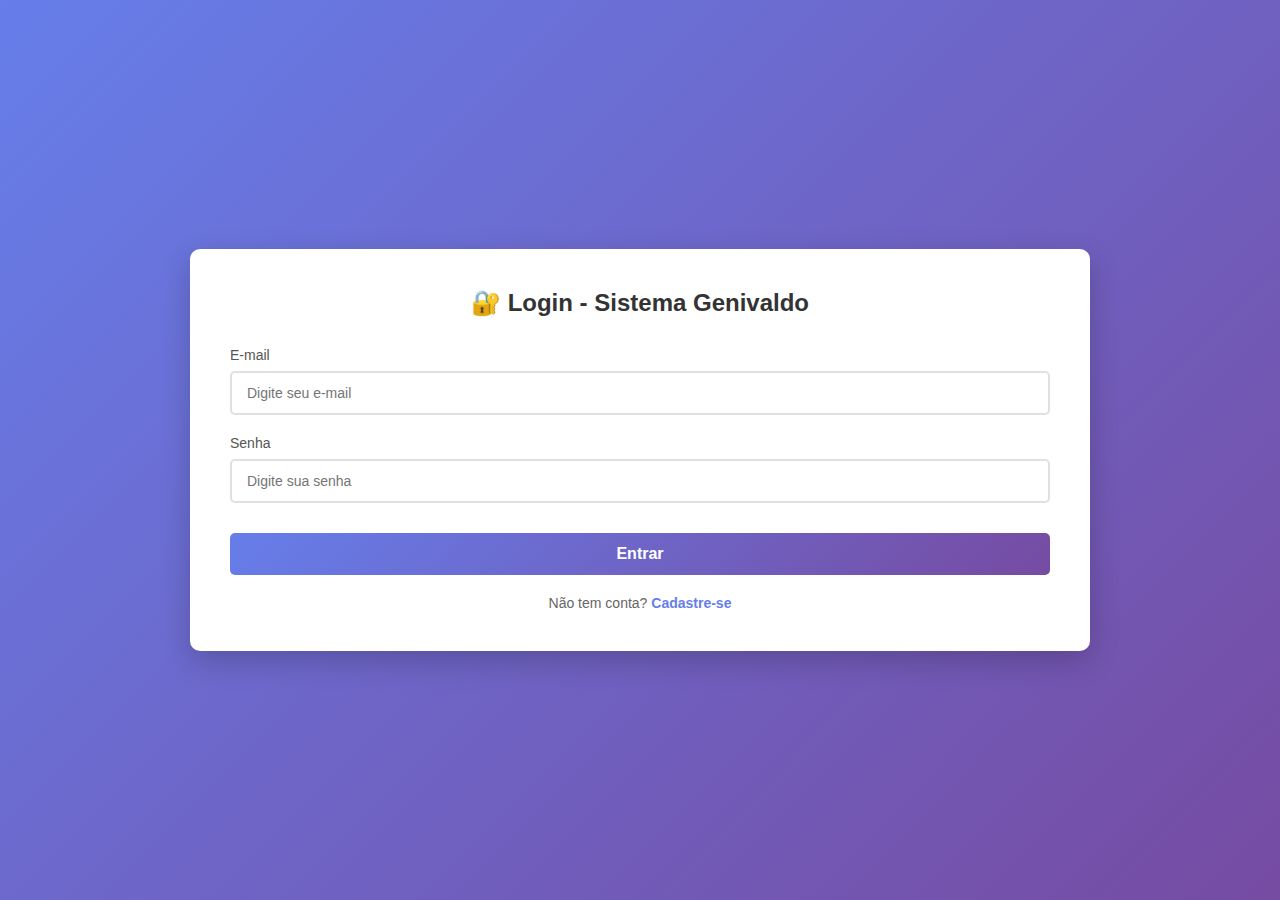
<file: index.html>
<!DOCTYPE html>
<html lang="pt-BR">
<head>
    <meta charset="UTF-8">
    <meta name="viewport" content="width=device-width, initial-scale=1.0">
    <title>Sistema Genivaldo - Gerenciamento de Tarefas</title>
    <link rel="stylesheet" href="style.css">
</head>
<body>
    <div class="container">
        <div class="form-container">
            <!-- Formulário de Login -->
            <div class="form-box" id="loginForm">
                <h2>🔐 Login - Sistema Genivaldo</h2>
                <form onsubmit="handleLogin(event)">
                    <div class="input-group">
                        <label for="loginEmail">E-mail</label>
                        <input type="email" id="loginEmail" required placeholder="Digite seu e-mail">
                    </div>
                    <div class="input-group">
                        <label for="loginPassword">Senha</label>
                        <input type="password" id="loginPassword" required placeholder="Digite sua senha">
                    </div>
                    <button type="submit" class="btn-primary">Entrar</button>
                    <p class="toggle-form">
                        Não tem conta? <a href="#" onclick="toggleForm(); return false;">Cadastre-se</a>
                    </p>
                </form>
            </div>

            <!-- Formulário de Cadastro -->
            <div class="form-box hidden" id="cadastroForm">
                <h2>📝 Cadastro - Sistema Genivaldo</h2>
                <form onsubmit="handleCadastro(event)">
                    <div class="input-group">
                        <label for="cadastroNome">Nome Completo</label>
                        <input type="text" id="cadastroNome" required placeholder="Digite seu nome completo">
                    </div>
                    <div class="input-group">
                        <label for="cadastroEmail">E-mail</label>
                        <input type="email" id="cadastroEmail" required placeholder="Digite seu e-mail">
                    </div>
                    <div class="input-group">
                        <label for="cadastroTelefone">Telefone</label>
                        <input type="tel" id="cadastroTelefone" placeholder="(00) 00000-0000">
                    </div>
                    <div class="input-group">
                        <label for="cadastroPassword">Senha</label>
                        <input type="password" id="cadastroPassword" required placeholder="Mínimo 6 caracteres" minlength="6">
                    </div>
                    <div class="input-group">
                        <label for="cadastroConfirmPassword">Confirmar Senha</label>
                        <input type="password" id="cadastroConfirmPassword" required placeholder="Confirme sua senha">
                    </div>
                    <button type="submit" class="btn-primary">Cadastrar</button>
                    <p class="toggle-form">
                        Já tem conta? <a href="#" onclick="toggleForm(); return false;">Fazer Login</a>
                    </p>
                </form>
            </div>

            <!-- Dashboard Principal -->
            <div class="dashboard hidden" id="dashboard">
                <div class="dashboard-header">
                    <h2>📋 Sistema de Gerenciamento de Tarefas</h2>
                    <button onclick="handleLogout()" class="btn-logout">Sair</button>
                </div>

                <div class="user-info">
                    <strong>👤 Usuário:</strong> <span id="userName"></span> | 
                    <strong>📧 E-mail:</strong> <span id="userEmail"></span>
                </div>

                <!-- Abas -->
                <div class="tabs">
                    <button class="tab active" onclick="switchTab('tarefas')">📝 Tarefas</button>
                    <button class="tab" onclick="switchTab('categorias')">🏷️ Categorias</button>
                </div>

                <!-- Seção de Tarefas -->
                <div id="tarefasSection" class="task-section">
                    <!-- Formulário de Adicionar/Editar Tarefa -->
                    <div class="task-form">
                        <h3 id="formTitle">➕ Adicionar Nova Tarefa</h3>
                        <form onsubmit="handleTaskSubmit(event)" id="taskForm">
                            <input type="hidden" id="editTaskId">
                            <div class="input-group">
                                <label for="taskTitle">Título da Tarefa *</label>
                                <input type="text" id="taskTitle" required placeholder="Ex: Comprar mantimentos">
                            </div>
                            <div class="input-group">
                                <label for="taskDescription">Descrição</label>
                                <textarea id="taskDescription" placeholder="Detalhes da tarefa (opcional)"></textarea>
                            </div>
                            <div class="form-row">
                                <div class="input-group">
                                    <label for="taskCategory">Categoria</label>
                                    <select id="taskCategory">
                                        <option value="">Sem categoria</option>
                                    </select>
                                </div>
                                <div class="input-group">
                                    <label>&nbsp;</label>
                                    <div style="display: flex; gap: 10px;">
                                        <button type="submit" class="btn-primary" style="width: auto; flex: 1;">Salvar Tarefa</button>
                                        <button type="button" class="btn-secondary" onclick="cancelEdit()" id="cancelBtn" style="display: none;">Cancelar</button>
                                    </div>
                                </div>
                            </div>
                        </form>
                    </div>

                    <!-- Filtros -->
                    <div class="filters">
                        <button class="filter-btn active" onclick="filterTasks('all')">Todas</button>
                        <button class="filter-btn" onclick="filterTasks('pending')">Pendentes</button>
                        <button class="filter-btn" onclick="filterTasks('completed')">Concluídas</button>
                        <select id="categoryFilter" onchange="filterByCategory()" style="padding: 8px; border-radius: 5px; border: 2px solid #667eea;">
                            <option value="">Todas as Categorias</option>
                        </select>
                    </div>

                    <!-- Lista de Tarefas -->
                    <div class="task-list" id="taskList"></div>
                </div>

                <!-- Seção de Categorias -->
                <div id="categoriasSection" class="task-section hidden">
                    <div class="task-form">
                        <h3 id="categoryFormTitle">➕ Adicionar Nova Categoria</h3>
                        <form onsubmit="handleCategorySubmit(event)" id="categoryForm">
                            <input type="hidden" id="editCategoryId">
                            <div class="form-row">
                                <div class="input-group">
                                    <label for="categoryName">Nome da Categoria *</label>
                                    <input type="text" id="categoryName" required placeholder="Ex: Trabalho, Pessoal">
                                </div>
                                <div class="input-group">
                                    <label for="categoryColor">Cor</label>
                                    <input type="color" id="categoryColor" value="#667eea">
                                </div>
                            </div>
                            <div style="display: flex; gap: 10px;">
                                <button type="submit" class="btn-primary" style="flex: 1;">Salvar Categoria</button>
                                <button type="button" class="btn-secondary" onclick="cancelCategoryEdit()" id="cancelCategoryBtn" style="display: none;">Cancelar</button>
                            </div>
                        </form>
                    </div>

                    <div id="categoryList"></div>
                </div>
            </div>
        </div>

        <div class="message" id="message"></div>
    </div>

    <script src="script.js"></script>
</body>
</html>
</file>
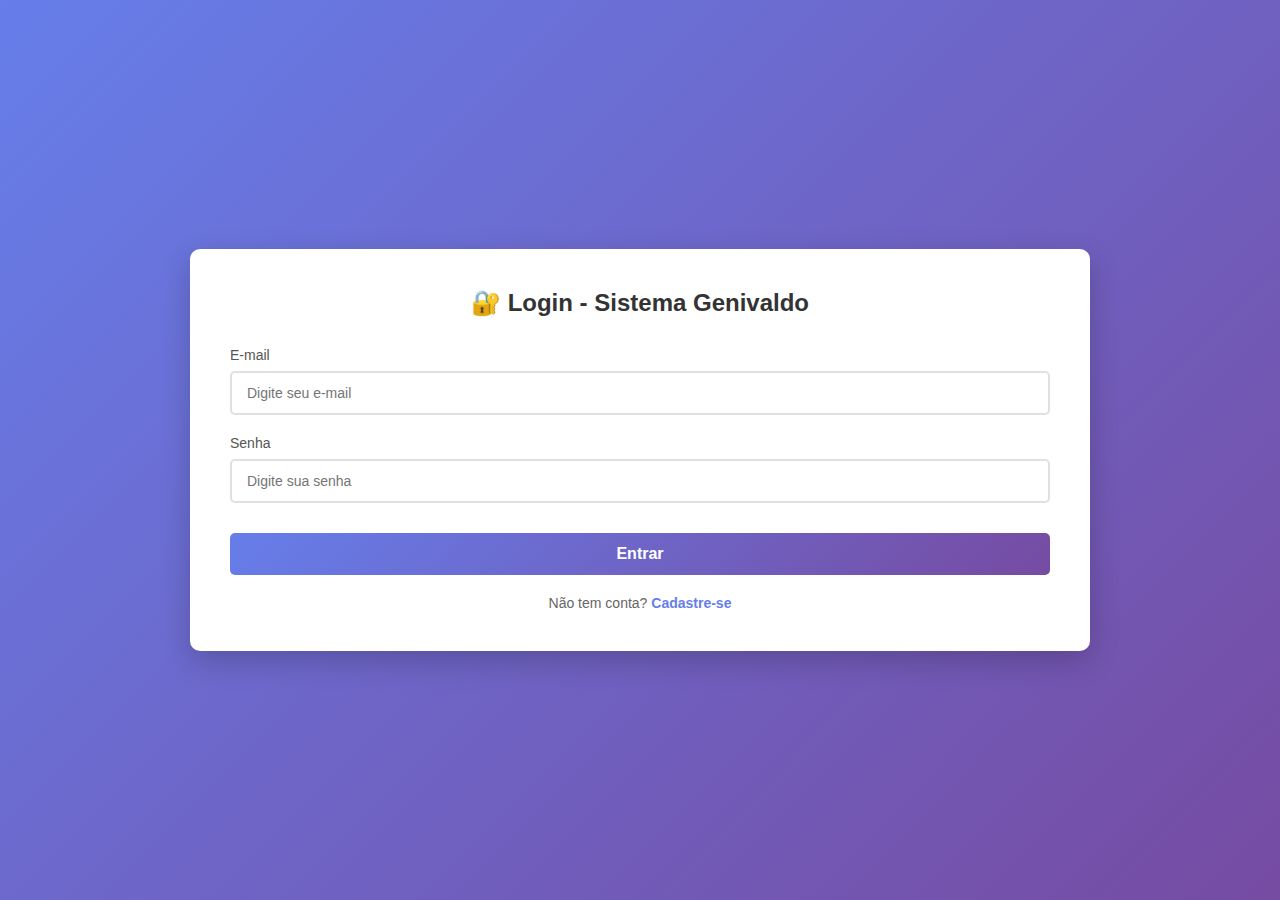
<file: Givanildo.html>
<!DOCTYPE html>
<html lang="pt-BR">
<head>
    <meta charset="UTF-8">
    <meta name="viewport" content="width=device-width, initial-scale=1.0">
    <title>Sistema Genivaldo - Gerenciamento de Tarefas</title>
    <style>
        * {
            margin: 0;
            padding: 0;
            box-sizing: border-box;
        }

        body {
            font-family: 'Segoe UI', Tahoma, Geneva, Verdana, sans-serif;
            background: linear-gradient(135deg, #667eea 0%, #764ba2 100%);
            min-height: 100vh;
            display: flex;
            justify-content: center;
            align-items: center;
            padding: 20px;
        }

        .container {
            width: 100%;
            max-width: 900px;
        }

        .form-container {
            background: white;
            border-radius: 10px;
            box-shadow: 0 10px 30px rgba(0, 0, 0, 0.2);
            overflow: hidden;
        }

        .form-box {
            padding: 40px;
            animation: fadeIn 0.5s;
        }

        .form-box h2 {
            color: #333;
            margin-bottom: 30px;
            text-align: center;
            font-size: 24px;
        }

        .input-group {
            margin-bottom: 20px;
        }

        .input-group label {
            display: block;
            margin-bottom: 8px;
            color: #555;
            font-weight: 500;
            font-size: 14px;
        }

        .input-group input, .input-group textarea, .input-group select {
            width: 100%;
            padding: 12px 15px;
            border: 2px solid #e0e0e0;
            border-radius: 5px;
            font-size: 14px;
            transition: border-color 0.3s;
            font-family: inherit;
        }

        .input-group textarea {
            resize: vertical;
            min-height: 80px;
        }

        .input-group input:focus, .input-group textarea:focus, .input-group select:focus {
            outline: none;
            border-color: #667eea;
        }

        .btn-primary {
            width: 100%;
            padding: 12px;
            background: linear-gradient(135deg, #667eea 0%, #764ba2 100%);
            color: white;
            border: none;
            border-radius: 5px;
            font-size: 16px;
            font-weight: 600;
            cursor: pointer;
            transition: transform 0.2s;
            margin-top: 10px;
        }

        .btn-primary:hover {
            transform: translateY(-2px);
            box-shadow: 0 5px 15px rgba(102, 126, 234, 0.4);
        }

        .btn-secondary {
            padding: 8px 16px;
            background: #6c757d;
            color: white;
            border: none;
            border-radius: 5px;
            cursor: pointer;
            font-size: 14px;
            margin-left: 5px;
        }

        .btn-secondary:hover {
            background: #5a6268;
        }

        .btn-logout {
            padding: 8px 20px;
            background: #f44336;
            color: white;
            border: none;
            border-radius: 5px;
            cursor: pointer;
            font-size: 14px;
        }

        .btn-logout:hover {
            background: #d32f2f;
        }

        .toggle-form {
            text-align: center;
            margin-top: 20px;
            color: #666;
            font-size: 14px;
        }

        .toggle-form a {
            color: #667eea;
            text-decoration: none;
            font-weight: 600;
        }

        .toggle-form a:hover {
            text-decoration: underline;
        }

        .hidden {
            display: none;
        }

        .dashboard {
            padding: 30px;
            animation: fadeIn 0.5s;
        }

        .dashboard-header {
            display: flex;
            justify-content: space-between;
            align-items: center;
            margin-bottom: 25px;
            padding-bottom: 15px;
            border-bottom: 2px solid #e0e0e0;
        }

        .dashboard-header h2 {
            color: #333;
            font-size: 22px;
        }

        .user-info {
            background: #f5f5f5;
            padding: 15px;
            border-radius: 8px;
            margin-bottom: 25px;
            font-size: 14px;
            color: #555;
        }

        /* Gerenciamento de Tarefas */
        .task-section {
            margin-bottom: 25px;
        }

        .task-form {
            background: #f9f9f9;
            padding: 20px;
            border-radius: 8px;
            margin-bottom: 25px;
        }

        .task-form h3 {
            color: #667eea;
            margin-bottom: 15px;
            font-size: 18px;
        }

        .form-row {
            display: grid;
            grid-template-columns: 1fr 1fr;
            gap: 15px;
        }

        .filters {
            display: flex;
            gap: 10px;
            margin-bottom: 20px;
            flex-wrap: wrap;
        }

        .filter-btn {
            padding: 8px 16px;
            background: white;
            border: 2px solid #667eea;
            color: #667eea;
            border-radius: 5px;
            cursor: pointer;
            font-size: 14px;
            transition: all 0.3s;
        }

        .filter-btn:hover, .filter-btn.active {
            background: #667eea;
            color: white;
        }

        .task-list {
            display: grid;
            gap: 15px;
        }

        .task-item {
            background: white;
            padding: 20px;
            border-radius: 8px;
            border-left: 4px solid #667eea;
            box-shadow: 0 2px 5px rgba(0,0,0,0.1);
            transition: transform 0.2s;
        }

        .task-item:hover {
            transform: translateX(5px);
        }

        .task-item.completed {
            opacity: 0.7;
            border-left-color: #4caf50;
            background: #f1f8f4;
        }

        .task-item.completed .task-title {
            text-decoration: line-through;
            color: #888;
        }

        .task-header {
            display: flex;
            justify-content: space-between;
            align-items: flex-start;
            margin-bottom: 10px;
        }

        .task-title {
            font-size: 18px;
            font-weight: 600;
            color: #333;
            flex: 1;
        }

        .task-category {
            display: inline-block;
            padding: 4px 12px;
            border-radius: 15px;
            font-size: 12px;
            font-weight: 500;
            margin-left: 10px;
        }

        .task-description {
            color: #666;
            margin-bottom: 15px;
            line-height: 1.5;
        }

        .task-actions {
            display: flex;
            gap: 8px;
            flex-wrap: wrap;
        }

        .btn-edit {
            padding: 6px 12px;
            background: #2196F3;
            color: white;
            border: none;
            border-radius: 4px;
            cursor: pointer;
            font-size: 13px;
        }

        .btn-edit:hover {
            background: #0b7dda;
        }

        .btn-delete {
            padding: 6px 12px;
            background: #f44336;
            color: white;
            border: none;
            border-radius: 4px;
            cursor: pointer;
            font-size: 13px;
        }

        .btn-delete:hover {
            background: #d32f2f;
        }

        .btn-complete {
            padding: 6px 12px;
            background: #4caf50;
            color: white;
            border: none;
            border-radius: 4px;
            cursor: pointer;
            font-size: 13px;
        }

        .btn-complete:hover {
            background: #45a049;
        }

        .btn-pending {
            padding: 6px 12px;
            background: #ff9800;
            color: white;
            border: none;
            border-radius: 4px;
            cursor: pointer;
            font-size: 13px;
        }

        .btn-pending:hover {
            background: #e68900;
        }

        .empty-state {
            text-align: center;
            padding: 40px;
            color: #999;
        }

        .empty-state h3 {
            margin-bottom: 10px;
            color: #666;
        }

        .message {
            margin-top: 20px;
            padding: 15px;
            border-radius: 5px;
            text-align: center;
            font-size: 14px;
            font-weight: 500;
            display: none;
        }

        .message.success {
            background: #4caf50;
            color: white;
            display: block;
            animation: slideDown 0.3s;
        }

        .message.error {
            background: #f44336;
            color: white;
            display: block;
            animation: slideDown 0.3s;
        }

        .tabs {
            display: flex;
            gap: 10px;
            margin-bottom: 20px;
            border-bottom: 2px solid #e0e0e0;
        }

        .tab {
            padding: 10px 20px;
            background: none;
            border: none;
            border-bottom: 3px solid transparent;
            cursor: pointer;
            font-size: 15px;
            font-weight: 500;
            color: #666;
            transition: all 0.3s;
        }

        .tab:hover {
            color: #667eea;
        }

        .tab.active {
            color: #667eea;
            border-bottom-color: #667eea;
        }

        .category-item {
            background: white;
            padding: 15px;
            border-radius: 8px;
            display: flex;
            justify-content: space-between;
            align-items: center;
            margin-bottom: 10px;
            box-shadow: 0 2px 5px rgba(0,0,0,0.1);
        }

        .category-color {
            width: 30px;
            height: 30px;
            border-radius: 50%;
            margin-right: 15px;
        }

        .category-info {
            display: flex;
            align-items: center;
            flex: 1;
        }

        .category-name {
            font-weight: 600;
            color: #333;
        }

        @keyframes fadeIn {
            from {
                opacity: 0;
                transform: translateY(20px);
            }
            to {
                opacity: 1;
                transform: translateY(0);
            }
        }

        @keyframes slideDown {
            from {
                opacity: 0;
                transform: translateY(-10px);
            }
            to {
                opacity: 1;
                transform: translateY(0);
            }
        }

        @media (max-width: 768px) {
            .form-row {
                grid-template-columns: 1fr;
            }

            .dashboard-header {
                flex-direction: column;
                gap: 15px;
                align-items: flex-start;
            }

            .task-actions {
                width: 100%;
            }

            .task-actions button {
                flex: 1;
            }
        }
    </style>
</head>
<body>
    <div class="container">
        <div class="form-container">
            <!-- Formulário de Login -->
            <div class="form-box" id="loginForm">
                <h2>🔐 Login - Sistema Genivaldo</h2>
                <form onsubmit="handleLogin(event)">
                    <div class="input-group">
                        <label for="loginEmail">E-mail</label>
                        <input type="email" id="loginEmail" required placeholder="Digite seu e-mail">
                    </div>
                    <div class="input-group">
                        <label for="loginPassword">Senha</label>
                        <input type="password" id="loginPassword" required placeholder="Digite sua senha">
                    </div>
                    <button type="submit" class="btn-primary">Entrar</button>
                    <p class="toggle-form">
                        Não tem conta? <a href="#" onclick="toggleForm(); return false;">Cadastre-se</a>
                    </p>
                </form>
            </div>

            <!-- Formulário de Cadastro -->
            <div class="form-box hidden" id="cadastroForm">
                <h2>📝 Cadastro - Sistema Genivaldo</h2>
                <form onsubmit="handleCadastro(event)">
                    <div class="input-group">
                        <label for="cadastroNome">Nome Completo</label>
                        <input type="text" id="cadastroNome" required placeholder="Digite seu nome completo">
                    </div>
                    <div class="input-group">
                        <label for="cadastroEmail">E-mail</label>
                        <input type="email" id="cadastroEmail" required placeholder="Digite seu e-mail">
                    </div>
                    <div class="input-group">
                        <label for="cadastroTelefone">Telefone</label>
                        <input type="tel" id="cadastroTelefone" placeholder="(00) 00000-0000">
                    </div>
                    <div class="input-group">
                        <label for="cadastroPassword">Senha</label>
                        <input type="password" id="cadastroPassword" required placeholder="Mínimo 6 caracteres" minlength="6">
                    </div>
                    <div class="input-group">
                        <label for="cadastroConfirmPassword">Confirmar Senha</label>
                        <input type="password" id="cadastroConfirmPassword" required placeholder="Confirme sua senha">
                    </div>
                    <button type="submit" class="btn-primary">Cadastrar</button>
                    <p class="toggle-form">
                        Já tem conta? <a href="#" onclick="toggleForm(); return false;">Fazer Login</a>
                    </p>
                </form>
            </div>

            <!-- Dashboard Principal -->
            <div class="dashboard hidden" id="dashboard">
                <div class="dashboard-header">
                    <h2>📋 Sistema de Gerenciamento de Tarefas</h2>
                    <button onclick="handleLogout()" class="btn-logout">Sair</button>
                </div>

                <div class="user-info">
                    <strong>👤 Usuário:</strong> <span id="userName"></span> | 
                    <strong>📧 E-mail:</strong> <span id="userEmail"></span>
                </div>

                <!-- Abas -->
                <div class="tabs">
                    <button class="tab active" onclick="switchTab('tarefas')">📝 Tarefas</button>
                    <button class="tab" onclick="switchTab('categorias')">🏷️ Categorias</button>
                </div>

                <!-- Seção de Tarefas -->
                <div id="tarefasSection" class="task-section">
                    <!-- Formulário de Adicionar/Editar Tarefa -->
                    <div class="task-form">
                        <h3 id="formTitle">➕ Adicionar Nova Tarefa</h3>
                        <form onsubmit="handleTaskSubmit(event)" id="taskForm">
                            <input type="hidden" id="editTaskId">
                            <div class="input-group">
                                <label for="taskTitle">Título da Tarefa *</label>
                                <input type="text" id="taskTitle" required placeholder="Ex: Comprar mantimentos">
                            </div>
                            <div class="input-group">
                                <label for="taskDescription">Descrição</label>
                                <textarea id="taskDescription" placeholder="Detalhes da tarefa (opcional)"></textarea>
                            </div>
                            <div class="form-row">
                                <div class="input-group">
                                    <label for="taskCategory">Categoria</label>
                                    <select id="taskCategory">
                                        <option value="">Sem categoria</option>
                                    </select>
                                </div>
                                <div class="input-group">
                                    <label>&nbsp;</label>
                                    <div style="display: flex; gap: 10px;">
                                        <button type="submit" class="btn-primary" style="width: auto; flex: 1;">Salvar Tarefa</button>
                                        <button type="button" class="btn-secondary" onclick="cancelEdit()" id="cancelBtn" style="display: none;">Cancelar</button>
                                    </div>
                                </div>
                            </div>
                        </form>
                    </div>

                    <!-- Filtros -->
                    <div class="filters">
                        <button class="filter-btn active" onclick="filterTasks('all')">Todas</button>
                        <button class="filter-btn" onclick="filterTasks('pending')">Pendentes</button>
                        <button class="filter-btn" onclick="filterTasks('completed')">Concluídas</button>
                        <select id="categoryFilter" onchange="filterByCategory()" style="padding: 8px; border-radius: 5px; border: 2px solid #667eea;">
                            <option value="">Todas as Categorias</option>
                        </select>
                    </div>

                    <!-- Lista de Tarefas -->
                    <div class="task-list" id="taskList"></div>
                </div>

                <!-- Seção de Categorias -->
                <div id="categoriasSection" class="task-section hidden">
                    <div class="task-form">
                        <h3 id="categoryFormTitle">➕ Adicionar Nova Categoria</h3>
                        <form onsubmit="handleCategorySubmit(event)" id="categoryForm">
                            <input type="hidden" id="editCategoryId">
                            <div class="form-row">
                                <div class="input-group">
                                    <label for="categoryName">Nome da Categoria *</label>
                                    <input type="text" id="categoryName" required placeholder="Ex: Trabalho, Pessoal">
                                </div>
                                <div class="input-group">
                                    <label for="categoryColor">Cor</label>
                                    <input type="color" id="categoryColor" value="#667eea">
                                </div>
                            </div>
                            <div style="display: flex; gap: 10px;">
                                <button type="submit" class="btn-primary" style="flex: 1;">Salvar Categoria</button>
                                <button type="button" class="btn-secondary" onclick="cancelCategoryEdit()" id="cancelCategoryBtn" style="display: none;">Cancelar</button>
                            </div>
                        </form>
                    </div>

                    <div id="categoryList"></div>
                </div>
            </div>
        </div>

        <div class="message" id="message"></div>
    </div>

    <script>
        let currentFilter = 'all';
        let currentCategoryFilter = '';
        let editingTaskId = null;
        let editingCategoryId = null;

        // Inicializar categorias padrão
        function initDefaultCategories() {
            const categories = JSON.parse(localStorage.getItem('categories')) || [];
            if (categories.length === 0) {
                const defaultCategories = [
                    { id: Date.now() + 1, name: 'Trabalho', color: '#2196F3' },
                    { id: Date.now() + 2, name: 'Pessoal', color: '#4caf50' },
                    { id: Date.now() + 3, name: 'Estudos', color: '#ff9800' }
                ];
                localStorage.setItem('categories', JSON.stringify(defaultCategories));
            }
        }

        // Alternar entre login e cadastro
        function toggleForm() {
            const loginForm = document.getElementById('loginForm');
            const cadastroForm = document.getElementById('cadastroForm');
            
            loginForm.classList.toggle('hidden');
            cadastroForm.classList.toggle('hidden');
            hideMessage();
        }

        // Mostrar mensagens
        function showMessage(text, type) {
            const messageDiv = document.getElementById('message');
            messageDiv.textContent = text;
            messageDiv.className = 'message ' + type;
            
            setTimeout(() => {
                hideMessage();
            }, 3000);
        }

        function hideMessage() {
            const messageDiv = document.getElementById('message');
            messageDiv.className = 'message';
        }

        // Cadastro
        function handleCadastro(event) {
            event.preventDefault();
            
            const nome = document.getElementById('cadastroNome').value;
            const email = document.getElementById('cadastroEmail').value;
            const telefone = document.getElementById('cadastroTelefone').value;
            const password = document.getElementById('cadastroPassword').value;
            const confirmPassword = document.getElementById('cadastroConfirmPassword').value;

            if (password !== confirmPassword) {
                showMessage('As senhas não coincidem!', 'error');
                return;
            }

            if (password.length < 6) {
                showMessage('A senha deve ter no mínimo 6 caracteres!', 'error');
                return;
            }

            const usuarios = JSON.parse(localStorage.getItem('usuarios')) || [];
            const usuarioExiste = usuarios.find(u => u.email === email);

            if (usuarioExiste) {
                showMessage('Este e-mail já está cadastrado!', 'error');
                return;
            }

            const novoUsuario = {
                nome: nome,
                email: email,
                telefone: telefone,
                password: password
            };

            usuarios.push(novoUsuario);
            localStorage.setItem('usuarios', JSON.stringify(usuarios));

            showMessage('Cadastro realizado com sucesso!', 'success');
            
            document.getElementById('cadastroNome').value = '';
            document.getElementById('cadastroEmail').value = '';
            document.getElementById('cadastroTelefone').value = '';
            document.getElementById('cadastroPassword').value = '';
            document.getElementById('cadastroConfirmPassword').value = '';

            setTimeout(() => {
                toggleForm();
            }, 2000);
        }

        // Login
        function handleLogin(event) {
            event.preventDefault();
            
            const email = document.getElementById('loginEmail').value;
            const password = document.getElementById('loginPassword').value;

            const usuarios = JSON.parse(localStorage.getItem('usuarios')) || [];
            const usuario = usuarios.find(u => u.email === email && u.password === password);

            if (!usuario) {
                showMessage('E-mail ou senha incorretos!', 'error');
                return;
            }

            localStorage.setItem('usuarioLogado', JSON.stringify(usuario));
            showMessage('Login realizado com sucesso!', 'success');

            setTimeout(() => {
                mostrarDashboard(usuario);
            }, 1000);
        }

        // Mostrar Dashboard
        function mostrarDashboard(usuario) {
            document.getElementById('loginForm').classList.add('hidden');
            document.getElementById('cadastroForm').classList.add('hidden');
            document.getElementById('dashboard').classList.remove('hidden');

            document.getElementById('userName').textContent = usuario.nome;
            document.getElementById('userEmail').textContent = usuario.email;

            initDefaultCategories();
            loadCategories();
            loadTasks();
        }

        // Logout
        function handleLogout() {
            localStorage.removeItem('usuarioLogado');
            
            document.getElementById('dashboard').classList.add('hidden');
            document.getElementById('loginForm').classList.remove('hidden');
            
            document.getElementById('loginEmail').value = '';
            document.getElementById('loginPassword').value = '';
            
            showMessage('Você saiu do sistema!', 'success');
        }

        // Alternar entre abas
        function switchTab(tab) {
            const tabs = document.querySelectorAll('.tab');
            tabs.forEach(t => t.classList.remove('active'));
            
            if (tab === 'tarefas') {
                document.getElementById('tarefasSection').classList.remove('hidden');
                document.getElementById('categoriasSection').classList.add('hidden');
                tabs[0].classList.add('active');
            } else {
                document.getElementById('tarefasSection').classList.add('hidden');
                document.getElementById('categoriasSection').classList.remove('hidden');
                tabs[1].classList.add('active');
                loadCategoryList();
            }
        }

        // Gerenciamento de Categorias
        function loadCategories() {
            const categories = JSON.parse(localStorage.getItem('categories')) || [];
            const taskCategorySelect = document.getElementById('taskCategory');
            const categoryFilter = document.getElementById('categoryFilter');
            
            taskCategorySelect.innerHTML = '<option value="">Sem categoria</option>';
            categoryFilter.innerHTML = '<option value="">Todas as Categorias</option>';
            
            categories.forEach(cat => {
                const option1 = document.createElement('option');
                option1.value = cat.id;
                option1.textContent = cat.name;
                taskCategorySelect.appendChild(option1);

                const option2 = document.createElement('option');
                option2.value = cat.id;
                option2.textContent = cat.name;
                categoryFilter.appendChild(option2);
            });
        }

        function handleCategorySubmit(event) {
            event.preventDefault();
            
            const name = document.getElementById('categoryName').value.trim();
            const color = document.getElementById('categoryColor').value;
            const categories = JSON.parse(localStorage.getItem('categories')) || [];

            if (editingCategoryId) {
                const index = categories.findIndex(c => c.id === editingCategoryId);
                if (index !== -1) {
                    const duplicate = categories.find(c => c.name.toLowerCase() === name.toLowerCase() && c.id !== editingCategoryId);
                    if (duplicate) {
                        showMessage('Já existe uma categoria com este nome!', 'error');
                        return;
                    }
                    categories[index] = { ...categories[index], name, color };
                    showMessage('Categoria atualizada com sucesso!', 'success');
                }
                editingCategoryId = null;
            } else {
                const duplicate = categories.find(c => c.name.toLowerCase() === name.toLowerCase());
                if (duplicate) {
                    showMessage('Já existe uma categoria com este nome!', 'error');
                    return;
                }
                const newCategory = {
                    id: Date.now(),
                    name: name,
                    color: color
                };
                categories.push(newCategory);
                showMessage('Categoria criada com sucesso!', 'success');
            }

            localStorage.setItem('categories', JSON.stringify(categories));
            document.getElementById('categoryForm').reset();
            document.getElementById('categoryColor').value = '#667eea';
            document.getElementById('categoryFormTitle').textContent = '➕ Adicionar Nova Categoria';
            document.getElementById('cancelCategoryBtn').style.display = 'none';
            
            loadCategories();
            loadCategoryList();
        }

        function loadCategoryList() {
            const categories = JSON.parse(localStorage.getItem('categories')) || [];
            const categoryList = document.getElementById('categoryList');
            
            if (categories.length === 0) {
                categoryList.innerHTML = '<div class="empty-state"><h3>Nenhuma categoria criada</h3><p>Crie sua primeira categoria!</p></div>';
                return;
            }

            categoryList.innerHTML = categories.map(cat => `
                <div class="category-item">
                    <div class="category-info">
                        <div class="category-color" style="background: ${cat.color}"></div>
                        <span class="category-name">${cat.name}</span>
                    </div>
                    <div class="task-actions">
                        <button class="btn-edit" onclick="editCategory(${cat.id})">Editar</button>
                        <button class="btn-delete" onclick="deleteCategory(${cat.id})">Excluir</button>
                    </div>
                </div>
            `).join('');
        }

        function editCategory(id) {
            const categories = JSON.parse(localStorage.getItem('categories')) || [];
            const category = categories.find(c => c.id === id);
            
            if (category) {
                document.getElementById('categoryName').value = category.name;
                document.getElementById('categoryColor').value = category.color;
                document.getElementById('editCategoryId').value = id;
                document.getElementById('categoryFormTitle').textContent = '✏️ Editar Categoria';
                document.getElementById('cancelCategoryBtn').style.display = 'inline-block';
                editingCategoryId = id;
                
                window.scrollTo({ top: 0, behavior: 'smooth' });
            }
        }

        function cancelCategoryEdit() {
            document.getElementById('categoryForm').reset();
            document.getElementById('categoryColor').value = '#667eea';
            document.getElementById('editCategoryId').value = '';
            document.getElementById('categoryFormTitle').textContent = '➕ Adicionar Nova Categoria';
            document.getElementById('cancelCategoryBtn').style.display = 'none';
            editingCategoryId = null;
        }

        function deleteCategory(id) {
            if (!confirm('Tem certeza que deseja excluir esta categoria?')) return;
            
            const categories = JSON.parse(localStorage.getItem('categories')) || [];
            const tasks = JSON.parse(localStorage.getItem('tasks')) || [];
            const tasksWithCategory = tasks.filter(t => t.categoryId === id);
            
            if (tasksWithCategory.length > 0) {
                const confirmDelete = confirm(`Existem ${tasksWithCategory.length} tarefa(s) associada(s) a esta categoria. As tarefas ficarão sem categoria. Continuar?`);
                if (!confirmDelete) return;
                
                tasks.forEach(task => {
                    if (task.categoryId === id) {
                        task.categoryId = null;
                    }
                });
                localStorage.setItem('tasks', JSON.stringify(tasks));
            }
            
            const newCategories = categories.filter(c => c.id !== id);
            localStorage.setItem('categories', JSON.stringify(newCategories));
            
            showMessage('Categoria excluída com sucesso!', 'success');
            loadCategories();
            loadCategoryList();
            loadTasks();
        }

        // Gerenciamento de Tarefas
        function handleTaskSubmit(event) {
            event.preventDefault();
            
            const title = document.getElementById('taskTitle').value.trim();
            const description = document.getElementById('taskDescription').value.trim();
            const categoryId = document.getElementById('taskCategory').value;
            const usuario = JSON.parse(localStorage.getItem('usuarioLogado'));
            
            const tasks = JSON.parse(localStorage.getItem('tasks')) || [];

            if (editingTaskId) {
                const index = tasks.findIndex(t => t.id === editingTaskId);
                if (index !== -1) {
                    tasks[index] = {
                        ...tasks[index],
                        title,
                        description,
                        categoryId: categoryId || null
                    };
                    showMessage('Tarefa atualizada com sucesso!', 'success');
                }
                editingTaskId = null;
            } else {
                const newTask = {
                    id: Date.now(),
                    title: title,
                    description: description,
                    categoryId: categoryId || null,
                    completed: false,
                    userEmail: usuario.email,
                    createdAt: new Date().toISOString()
                };
                tasks.push(newTask);
                showMessage('Tarefa criada com sucesso!', 'success');
            }

            localStorage.setItem('tasks', JSON.stringify(tasks));
            document.getElementById('taskForm').reset();
            document.getElementById('formTitle').textContent = '➕ Adicionar Nova Tarefa';
            document.getElementById('cancelBtn').style.display = 'none';
            
            loadTasks();
        }

        function loadTasks() {
            const usuario = JSON.parse(localStorage.getItem('usuarioLogado'));
            const allTasks = JSON.parse(localStorage.getItem('tasks')) || [];
            const tasks = allTasks.filter(t => t.userEmail === usuario.email);
            const categories = JSON.parse(localStorage.getItem('categories')) || [];
            
            let filteredTasks = tasks;

            if (currentFilter === 'pending') {
                filteredTasks = tasks.filter(t => !t.completed);
            } else if (currentFilter === 'completed') {
                filteredTasks = tasks.filter(t => t.completed);
            }

            if (currentCategoryFilter) {
                filteredTasks = filteredTasks.filter(t => t.categoryId == currentCategoryFilter);
            }

            const taskList = document.getElementById('taskList');

            if (filteredTasks.length === 0) {
                taskList.innerHTML = '<div class="empty-state"><h3>Nenhuma tarefa encontrada</h3><p>Adicione sua primeira tarefa!</p></div>';
                return;
            }

            taskList.innerHTML = filteredTasks.map(task => {
                const category = categories.find(c => c.id == task.categoryId);
                const categoryTag = category ? 
                    `<span class="task-category" style="background: ${category.color}20; color: ${category.color};">${category.name}</span>` : '';
                
                return `
                    <div class="task-item ${task.completed ? 'completed' : ''}">
                        <div class="task-header">
                            <div style="flex: 1;">
                                <span class="task-title">${task.title}</span>
                                ${categoryTag}
                            </div>
                        </div>
                        ${task.description ? `<div class="task-description">${task.description}</div>` : ''}
                        <div class="task-actions">
                            ${task.completed ? 
                                `<button class="btn-pending" onclick="toggleTaskStatus(${task.id})">Marcar Pendente</button>` :
                                `<button class="btn-complete" onclick="toggleTaskStatus(${task.id})">Concluir</button>`
                            }
                            <button class="btn-edit" onclick="editTask(${task.id})">Editar</button>
                            <button class="btn-delete" onclick="deleteTask(${task.id})">Excluir</button>
                        </div>
                    </div>
                `;
            }).join('');
        }

        function editTask(id) {
            const tasks = JSON.parse(localStorage.getItem('tasks')) || [];
            const task = tasks.find(t => t.id === id);
            
            if (task) {
                document.getElementById('taskTitle').value = task.title;
                document.getElementById('taskDescription').value = task.description || '';
                document.getElementById('taskCategory').value = task.categoryId || '';
                document.getElementById('editTaskId').value = id;
                document.getElementById('formTitle').textContent = '✏️ Editar Tarefa';
                document.getElementById('cancelBtn').style.display = 'inline-block';
                editingTaskId = id;
                
                window.scrollTo({ top: 0, behavior: 'smooth' });
            }
        }

        function cancelEdit() {
            document.getElementById('taskForm').reset();
            document.getElementById('editTaskId').value = '';
            document.getElementById('formTitle').textContent = '➕ Adicionar Nova Tarefa';
            document.getElementById('cancelBtn').style.display = 'none';
            editingTaskId = null;
        }

        function deleteTask(id) {
            if (!confirm('Tem certeza que deseja excluir esta tarefa?')) return;
            
            const tasks = JSON.parse(localStorage.getItem('tasks')) || [];
            const newTasks = tasks.filter(t => t.id !== id);
            localStorage.setItem('tasks', JSON.stringify(newTasks));
            
            showMessage('Tarefa excluída com sucesso!', 'success');
            loadTasks();
        }

        function toggleTaskStatus(id) {
            const tasks = JSON.parse(localStorage.getItem('tasks')) || [];
            const task = tasks.find(t => t.id === id);
            
            if (task) {
                task.completed = !task.completed;
                localStorage.setItem('tasks', JSON.stringify(tasks));
                showMessage(task.completed ? 'Tarefa concluída!' : 'Tarefa marcada como pendente!', 'success');
                loadTasks();
            }
        }

        function filterTasks(filter) {
            currentFilter = filter;
            
            const buttons = document.querySelectorAll('.filter-btn');
            buttons.forEach((btn, index) => {
                btn.classList.remove('active');
                if ((filter === 'all' && index === 0) || 
                    (filter === 'pending' && index === 1) || 
                    (filter === 'completed' && index === 2)) {
                    btn.classList.add('active');
                }
            });
            
            loadTasks();
        }

        function filterByCategory() {
            currentCategoryFilter = document.getElementById('categoryFilter').value;
            loadTasks();
        }

        // Verificar login ao carregar
        window.onload = function() {
            const usuarioLogado = JSON.parse(localStorage.getItem('usuarioLogado'));
            if (usuarioLogado) {
                mostrarDashboard(usuarioLogado);
            }
        };
    </script>
</body>
</html>
</file>
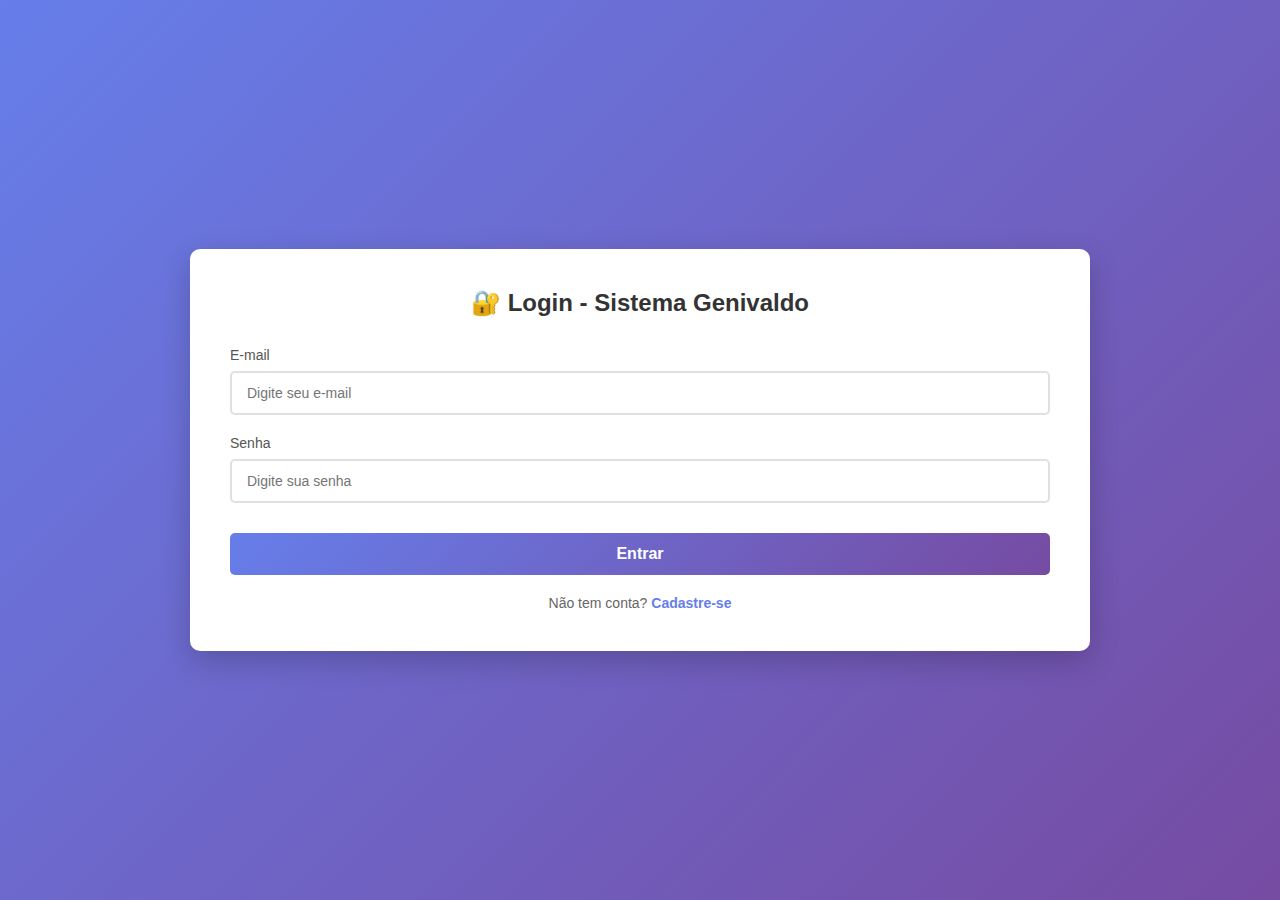
<file: index (1).html>
<!DOCTYPE html>
<html lang="pt-BR">
<head>
    <meta charset="UTF-8">
    <meta name="viewport" content="width=device-width, initial-scale=1.0">
    <title>Sistema Genivaldo - Gerenciamento de Tarefas</title>
    <link rel="stylesheet" href="style.css">
</head>
<body>
    <div class="container">
        <div class="form-container">
            <!-- Formulário de Login -->
            <div class="form-box" id="loginForm">
                <h2>🔐 Login - Sistema Genivaldo</h2>
                <form onsubmit="handleLogin(event)">
                    <div class="input-group">
                        <label for="loginEmail">E-mail</label>
                        <input type="email" id="loginEmail" required placeholder="Digite seu e-mail">
                    </div>
                    <div class="input-group">
                        <label for="loginPassword">Senha</label>
                        <input type="password" id="loginPassword" required placeholder="Digite sua senha">
                    </div>
                    <button type="submit" class="btn-primary">Entrar</button>
                    <p class="toggle-form">
                        Não tem conta? <a href="#" onclick="toggleForm(); return false;">Cadastre-se</a>
                    </p>
                </form>
            </div>

            <!-- Formulário de Cadastro -->
            <div class="form-box hidden" id="cadastroForm">
                <h2>📝 Cadastro - Sistema Genivaldo</h2>
                <form onsubmit="handleCadastro(event)">
                    <div class="input-group">
                        <label for="cadastroNome">Nome Completo</label>
                        <input type="text" id="cadastroNome" required placeholder="Digite seu nome completo">
                    </div>
                    <div class="input-group">
                        <label for="cadastroEmail">E-mail</label>
                        <input type="email" id="cadastroEmail" required placeholder="Digite seu e-mail">
                    </div>
                    <div class="input-group">
                        <label for="cadastroTelefone">Telefone</label>
                        <input type="tel" id="cadastroTelefone" placeholder="(00) 00000-0000">
                    </div>
                    <div class="input-group">
                        <label for="cadastroPassword">Senha</label>
                        <input type="password" id="cadastroPassword" required placeholder="Mínimo 6 caracteres" minlength="6">
                    </div>
                    <div class="input-group">
                        <label for="cadastroConfirmPassword">Confirmar Senha</label>
                        <input type="password" id="cadastroConfirmPassword" required placeholder="Confirme sua senha">
                    </div>
                    <button type="submit" class="btn-primary">Cadastrar</button>
                    <p class="toggle-form">
                        Já tem conta? <a href="#" onclick="toggleForm(); return false;">Fazer Login</a>
                    </p>
                </form>
            </div>

            <!-- Dashboard Principal -->
            <div class="dashboard hidden" id="dashboard">
                <div class="dashboard-header">
                    <h2>📋 Sistema de Gerenciamento de Tarefas</h2>
                    <button onclick="handleLogout()" class="btn-logout">Sair</button>
                </div>

                <div class="user-info">
                    <strong>👤 Usuário:</strong> <span id="userName"></span> | 
                    <strong>📧 E-mail:</strong> <span id="userEmail"></span>
                </div>

                <!-- Abas -->
                <div class="tabs">
                    <button class="tab active" onclick="switchTab('tarefas')">📝 Tarefas</button>
                    <button class="tab" onclick="switchTab('categorias')">🏷️ Categorias</button>
                </div>

                <!-- Seção de Tarefas -->
                <div id="tarefasSection" class="task-section">
                    <!-- Formulário de Adicionar/Editar Tarefa -->
                    <div class="task-form">
                        <h3 id="formTitle">➕ Adicionar Nova Tarefa</h3>
                        <form onsubmit="handleTaskSubmit(event)" id="taskForm">
                            <input type="hidden" id="editTaskId">
                            <div class="input-group">
                                <label for="taskTitle">Título da Tarefa *</label>
                                <input type="text" id="taskTitle" required placeholder="Ex: Comprar mantimentos">
                            </div>
                            <div class="input-group">
                                <label for="taskDescription">Descrição</label>
                                <textarea id="taskDescription" placeholder="Detalhes da tarefa (opcional)"></textarea>
                            </div>
                            <div class="form-row">
                                <div class="input-group">
                                    <label for="taskCategory">Categoria</label>
                                    <select id="taskCategory">
                                        <option value="">Sem categoria</option>
                                    </select>
                                </div>
                                <div class="input-group">
                                    <label>&nbsp;</label>
                                    <div style="display: flex; gap: 10px;">
                                        <button type="submit" class="btn-primary" style="width: auto; flex: 1;">Salvar Tarefa</button>
                                        <button type="button" class="btn-secondary" onclick="cancelEdit()" id="cancelBtn" style="display: none;">Cancelar</button>
                                    </div>
                                </div>
                            </div>
                        </form>
                    </div>

                    <!-- Filtros -->
                    <div class="filters">
                        <button class="filter-btn active" onclick="filterTasks('all')">Todas</button>
                        <button class="filter-btn" onclick="filterTasks('pending')">Pendentes</button>
                        <button class="filter-btn" onclick="filterTasks('completed')">Concluídas</button>
                        <select id="categoryFilter" onchange="filterByCategory()" style="padding: 8px; border-radius: 5px; border: 2px solid #667eea;">
                            <option value="">Todas as Categorias</option>
                        </select>
                    </div>

                    <!-- Lista de Tarefas -->
                    <div class="task-list" id="taskList"></div>
                </div>

                <!-- Seção de Categorias -->
                <div id="categoriasSection" class="task-section hidden">
                    <div class="task-form">
                        <h3 id="categoryFormTitle">➕ Adicionar Nova Categoria</h3>
                        <form onsubmit="handleCategorySubmit(event)" id="categoryForm">
                            <input type="hidden" id="editCategoryId">
                            <div class="form-row">
                                <div class="input-group">
                                    <label for="categoryName">Nome da Categoria *</label>
                                    <input type="text" id="categoryName" required placeholder="Ex: Trabalho, Pessoal">
                                </div>
                                <div class="input-group">
                                    <label for="categoryColor">Cor</label>
                                    <input type="color" id="categoryColor" value="#667eea">
                                </div>
                            </div>
                            <div style="display: flex; gap: 10px;">
                                <button type="submit" class="btn-primary" style="flex: 1;">Salvar Categoria</button>
                                <button type="button" class="btn-secondary" onclick="cancelCategoryEdit()" id="cancelCategoryBtn" style="display: none;">Cancelar</button>
                            </div>
                        </form>
                    </div>

                    <div id="categoryList"></div>
                </div>
            </div>
        </div>

        <div class="message" id="message"></div>
    </div>

    <script src="script.js"></script>
</body>
</html>
</file>
<file: style.css>
/* style.css - seu CSS separado */
* {
    margin: 0;
    padding: 0;
    box-sizing: border-box;
}
body {
    font-family: 'Segoe UI', Tahoma, Geneva, Verdana, sans-serif;
    background: linear-gradient(135deg, #667eea 0%, #764ba2 100%);
    min-height: 100vh;
    display: flex;
    justify-content: center;
    align-items: center;
    padding: 20px;
}
.container {
    width: 100%;
    max-width: 900px;
}
.form-container {
    background: white;
    border-radius: 10px;
    box-shadow: 0 10px 30px rgba(0, 0, 0, 0.2);
    overflow: hidden;
}
.form-box {
    padding: 40px;
    animation: fadeIn 0.5s;
}
.form-box h2 {
    color: #333;
    margin-bottom: 30px;
    text-align: center;
    font-size: 24px;
}
.input-group {
    margin-bottom: 20px;
}
.input-group label {
    display: block;
    margin-bottom: 8px;
    color: #555;
    font-weight: 500;
    font-size: 14px;
}
.input-group input, .input-group textarea, .input-group select {
    width: 100%;
    padding: 12px 15px;
    border: 2px solid #e0e0e0;
    border-radius: 5px;
    font-size: 14px;
    transition: border-color 0.3s;
    font-family: inherit;
}
.input-group textarea {
    resize: vertical;
    min-height: 80px;
}
.input-group input:focus, .input-group textarea:focus, .input-group select:focus {
    outline: none;
    border-color: #667eea;
}
.btn-primary {
    width: 100%;
    padding: 12px;
    background: linear-gradient(135deg, #667eea 0%, #764ba2 100%);
    color: white;
    border: none;
    border-radius: 5px;
    font-size: 16px;
    font-weight: 600;
    cursor: pointer;
    transition: transform 0.2s;
    margin-top: 10px;
}
.btn-primary:hover {
    transform: translateY(-2px);
    box-shadow: 0 5px 15px rgba(102, 126, 234, 0.4);
}
.btn-secondary {
    padding: 8px 16px;
    background: #6c757d;
    color: white;
    border: none;
    border-radius: 5px;
    cursor: pointer;
    font-size: 14px;
    margin-left: 5px;
}
.btn-secondary:hover {
    background: #5a6268;
}
.btn-logout {
    padding: 8px 20px;
    background: #f44336;
    color: white;
    border: none;
    border-radius: 5px;
    cursor: pointer;
    font-size: 14px;
}
.btn-logout:hover {
    background: #d32f2f;
}
.toggle-form {
    text-align: center;
    margin-top: 20px;
    color: #666;
    font-size: 14px;
}
.toggle-form a {
    color: #667eea;
    text-decoration: none;
    font-weight: 600;
}
.toggle-form a:hover {
    text-decoration: underline;
}
.hidden {
    display: none;
}
.dashboard {
    padding: 30px;
    animation: fadeIn 0.5s;
}
.dashboard-header {
    display: flex;
    justify-content: space-between;
    align-items: center;
    margin-bottom: 25px;
    padding-bottom: 15px;
    border-bottom: 2px solid #e0e0e0;
}
.dashboard-header h2 {
    color: #333;
    font-size: 22px;
}
.user-info {
    background: #f5f5f5;
    padding: 15px;
    border-radius: 8px;
    margin-bottom: 25px;
    font-size: 14px;
    color: #555;
}
/* Gerenciamento de Tarefas */
.task-section {
    margin-bottom: 25px;
}
.task-form {
    background: #f9f9f9;
    padding: 20px;
    border-radius: 8px;
    margin-bottom: 25px;
}
.task-form h3 {
    color: #667eea;
    margin-bottom: 15px;
    font-size: 18px;
}
.form-row {
    display: grid;
    grid-template-columns: 1fr 1fr;
    gap: 15px;
}
.filters {
    display: flex;
    gap: 10px;
    margin-bottom: 20px;
    flex-wrap: wrap;
}
.filter-btn {
    padding: 8px 16px;
    background: white;
    border: 2px solid #667eea;
    color: #667eea;
    border-radius: 5px;
    cursor: pointer;
    font-size: 14px;
    transition: all 0.3s;
}
.filter-btn:hover, .filter-btn.active {
    background: #667eea;
    color: white;
}
.task-list {
    display: grid;
    gap: 15px;
}
.task-item {
    background: white;
    padding: 20px;
    border-radius: 8px;
    border-left: 4px solid #667eea;
    box-shadow: 0 2px 5px rgba(0,0,0,0.1);
    transition: transform 0.2s;
}
.task-item:hover {
    transform: translateX(5px);
}
.task-item.completed {
    opacity: 0.7;
    border-left-color: #4caf50;
    background: #f1f8f4;
}
.task-item.completed .task-title {
    text-decoration: line-through;
    color: #888;
}
.task-header {
    display: flex;
    justify-content: space-between;
    align-items: flex-start;
    margin-bottom: 10px;
}
.task-title {
    font-size: 18px;
    font-weight: 600;
    color: #333;
    flex: 1;
}
.task-category {
    display: inline-block;
    padding: 4px 12px;
    border-radius: 15px;
    font-size: 12px;
    font-weight: 500;
    margin-left: 10px;
}
.task-description {
    color: #666;
    margin-bottom: 15px;
    line-height: 1.5;
}
.task-actions {
    display: flex;
    gap: 8px;
    flex-wrap: wrap;
}
.btn-edit {
    padding: 6px 12px;
    background: #2196F3;
    color: white;
    border: none;
    border-radius: 4px;
    cursor: pointer;
    font-size: 13px;
}
.btn-edit:hover {
    background: #0b7dda;
}
.btn-delete {
    padding: 6px 12px;
    background: #f44336;
    color: white;
    border: none;
    border-radius: 4px;
    cursor: pointer;
    font-size: 13px;
}
.btn-delete:hover {
    background: #d32f2f;
}
.btn-complete {
    padding: 6px 12px;
    background: #4caf50;
    color: white;
    border: none;
    border-radius: 4px;
    cursor: pointer;
    font-size: 13px;
}
.btn-complete:hover {
    background: #45a049;
}
.btn-pending {
    padding: 6px 12px;
    background: #ff9800;
    color: white;
    border: none;
    border-radius: 4px;
    cursor: pointer;
    font-size: 13px;
}
.btn-pending:hover {
    background: #e68900;
}
.empty-state {
    text-align: center;
    padding: 40px;
    color: #999;
}
.empty-state h3 {
    margin-bottom: 10px;
    color: #666;
}
.message {
    margin-top: 20px;
    padding: 15px;
    border-radius: 5px;
    text-align: center;
    font-size: 14px;
    font-weight: 500;
    display: none;
}
.message.success {
    background: #4caf50;
    color: white;
    display: block;
    animation: slideDown 0.3s;
}
.message.error {
    background: #f44336;
    color: white;
    display: block;
    animation: slideDown 0.3s;
}
.tabs {
    display: flex;
    gap: 10px;
    margin-bottom: 20px;
    border-bottom: 2px solid #e0e0e0;
}
.tab {
    padding: 10px 20px;
    background: none;
    border: none;
    border-bottom: 3px solid transparent;
    cursor: pointer;
    font-size: 15px;
    font-weight: 500;
    color: #666;
    transition: all 0.3s;
}
.tab:hover {
    color: #667eea;
}
.tab.active {
    color: #667eea;
    border-bottom-color: #667eea;
}
.category-item {
    background: white;
    padding: 15px;
    border-radius: 8px;
    display: flex;
    justify-content: space-between;
    align-items: center;
    margin-bottom: 10px;
    box-shadow: 0 2px 5px rgba(0,0,0,0.1);
}
.category-color {
    width: 30px;
    height: 30px;
    border-radius: 50%;
    margin-right: 15px;
}
.category-info {
    display: flex;
    align-items: center;
    flex: 1;
}
.category-name {
    font-weight: 600;
    color: #333;
}
@keyframes fadeIn {
    from {
        opacity: 0;
        transform: translateY(20px);
    }
    to {
        opacity: 1;
        transform: translateY(0);
    }
}
@keyframes slideDown {
    from {
        opacity: 0;
        transform: translateY(-10px);
    }
    to {
        opacity: 1;
        transform: translateY(0);
    }
}
@media (max-width: 768px) {
    .form-row {
        grid-template-columns: 1fr;
    }
    .dashboard-header {
        flex-direction: column;
        gap: 15px;
        align-items: flex-start;
    }
    .task-actions {
        width: 100%;
    }
    .task-actions button {
        flex: 1;
    }
}
</file>
